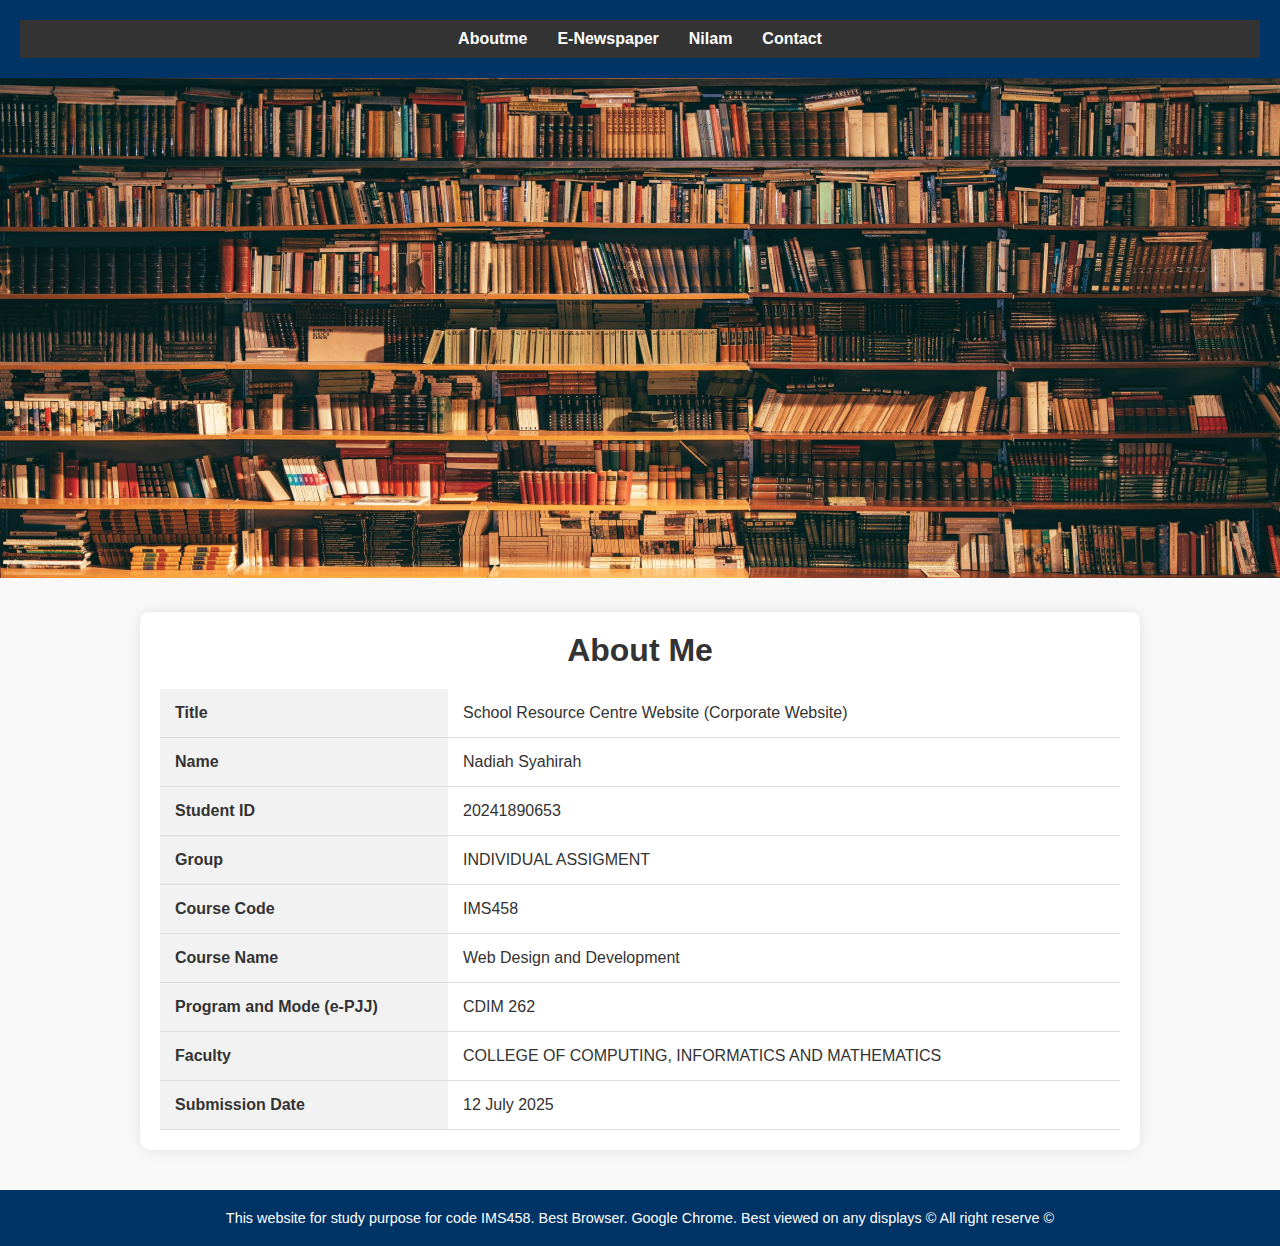
<file: aboutme - Copy.html>
<!DOCTYPE html>
<html lang="en">
<head>
    <meta charset="UTF-8">
    <meta name="viewport" content="width=device-width, initial-scale=1.0">
    <title>Nadiah</title>
    <link rel="stylesheet" href="table.css">
    <link rel="icon" href="logo.jpg">

<style>
    * {
      margin: 0;
      padding: 0;
      box-sizing: border-box;
    }

    body {
      font-family: Arial, sans-serif;
      background-color: #f9f9f9;
      color: #333;
    }

    header {
      background-color: #003366;
      color: white;
      padding: 20px;
      text-align: center;
    }

    nav {
      background-color: #333;
      padding: 10px 0;
      text-align: center;
    }

    nav a {
      color: white;
      margin: 0 15px;
      text-decoration: none;
      font-weight: bold;
    }

    nav a:hover {
      text-decoration: underline;
    }

    .hero {
      background: url('https://images.unsplash.com/photo-1576091160399-112ba8d25d1d') center/cover no-repeat;
      height: 300px;
      display: flex;
      align-items: center;
      justify-content: center;
      color: white;
      text-shadow: 2px 2px 4px #000;
      font-size: 2rem;
    }

    .container {
      padding: 40px 20px;
      max-width: 1200px;
      margin: auto;
    }

    .section {
      margin-bottom: 40px;
    }

    .section h2 {
      margin-bottom: 20px;
      color: #003366;
    }

    .books-grid {
      display: grid;
      grid-template-columns: repeat(auto-fit, minmax(200px, 1fr));
      gap: 20px;
    }

    .book {
      background-color: white;
      padding: 15px;
      border-radius: 8px;
      box-shadow: 0 2px 5px rgba(0,0,0,0.1);
      text-align: center;
    }

    .book img {
      max-width: 100%;
      height: 150px;
      object-fit: cover;
      margin-bottom: 10px;
    }

    footer {
      background-color: #003366;
      color: white;
      text-align: center;
      padding: 20px;
      margin-top: 40px;
    }

    
  </style>

</head>

    <header>
        <nav>
            <ul class="nav-links">
  </li><a href="aboutme.html">Aboutme</a></li>
  </li><a href="newspaper.html">E-Newspaper</a></li>
  </li><a href="nilam.html">Nilam</a></li>
  </li><a href="contact.html">Contact</a></li>
    </ul>
        </nav>
    </header>

<main>
    <img src="library.jpg" alt="headerfd" style="width: 1500px; max-width: 100%; height: 500px; max-height: 100%;">

           
            <div class="resume-container">
        
                <h1>About Me</h1>

            <table class="resume-details">
                <tr>
                    <th>Title</th>
                    <td>School Resource Centre Website (Corporate Website)</td>
                </tr>
                <tr>
                    <th>Name</th>
                    <td>Nadiah Syahirah</td>
                </tr>
                <tr>
                    <th>Student ID</th>
                    <td>20241890653</td>
                </tr>
                <tr>
                    <th>Group</th>
                    <td>INDIVIDUAL ASSIGMENT</td>
                </tr>
                <tr>
                    <th>Course Code</th>
                    <td>IMS458</td>
                </tr>
                <tr>
                    <th>Course Name</th>
                    <td>Web Design and Development</td>
                </tr>
                <tr>
                    <th>Program and Mode (e-PJJ)</th>
                    <td>CDIM 262</td>
                </tr>
                <tr>
                    <th>Faculty</th>
                    <td>COLLEGE OF COMPUTING, INFORMATICS AND MATHEMATICS</td>
                </tr>
                <tr>
                    <th>Submission Date</th>
                    <td>12 July 2025</td>
                </tr>
                
            </table>
        </div>
    </main>
 <footer>
  <p></p>This website for study purpose for code IMS458. Best Browser. Google Chrome. Best viewed on any displays
        &copy; All right reserve &copy; <p></p>
</footer>
</body>
</html>
</file>
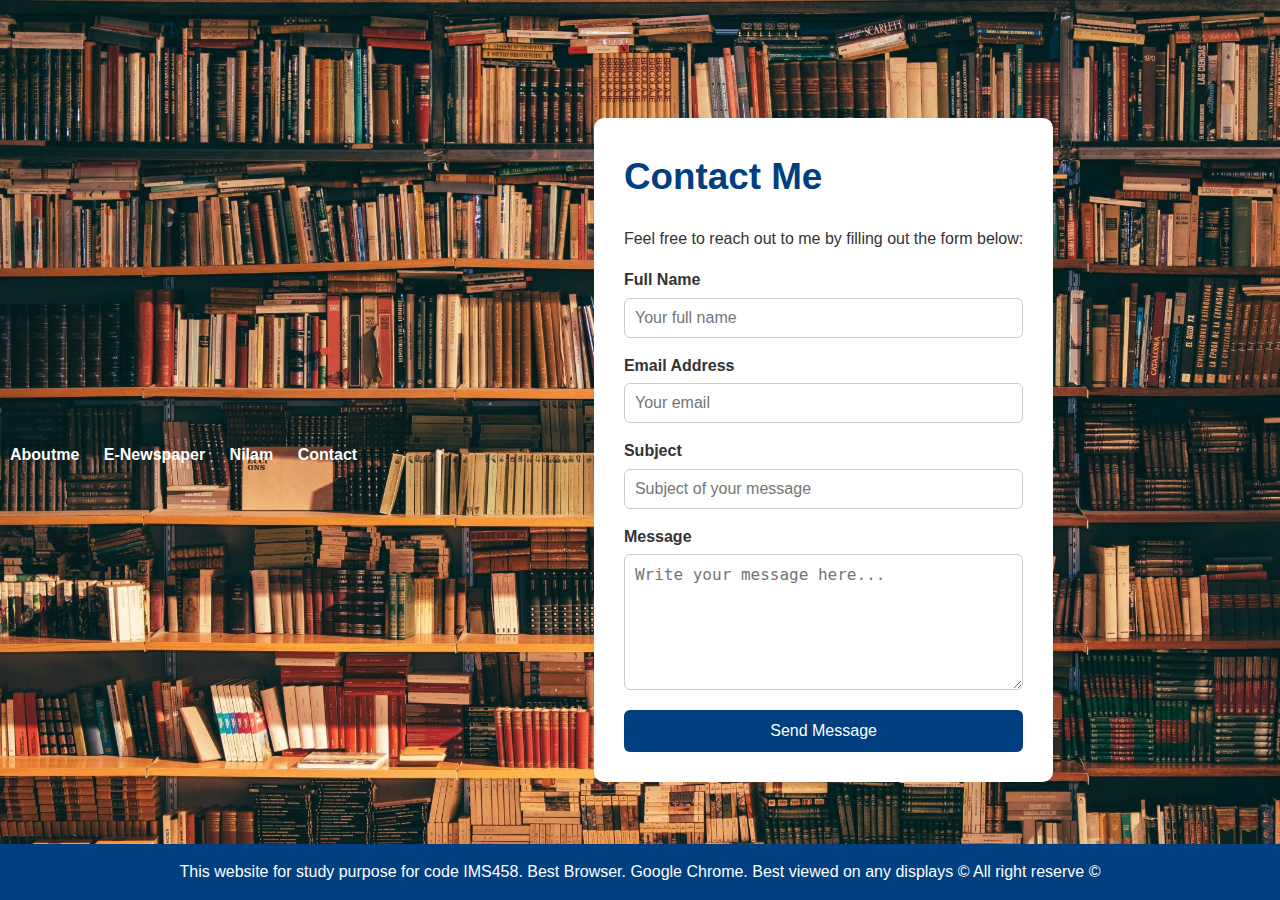
<file: contact - Copy.html>
<!DOCTYPE html>
<html lang="en">
<head>
  <meta charset="UTF-8" />
  <meta name="viewport" content="width=device-width, initial-scale=1.0" />
  <title>Contact</title>
   <link rel="stylesheet" href="layout.css">
  <link rel="icon" href="logo.jpg">

        <nav>
            <ul class="nav-links">
                 </li><a href="aboutme.html">Aboutme</a></li>
                 </li><a href="newspaper.html">E-Newspaper</a></li>
                 </li><a href="nilam.html">Nilam</a></li>
                 </li><a href="contact.html">Contact</a></li>
            </ul>
        </nav>
    </header>

        <div class="contact-container">
            <h1>Contact Me</h1>
            <p>Feel free to reach out to me by filling out the form below:</p>

            <form class="contact-form" action="#" method="post">
                <label for="name">Full Name</label>
                <input type="text" id="name" name="name" placeholder="Your full name" required>

                <label for="email">Email Address</label>
                <input type="email" id="email" name="email" placeholder="Your email" required>

                <label for="subject">Subject</label>
                <input type="text" id="subject" name="subject" placeholder="Subject of your message" required>

                <label for="message">Message</label>
                <textarea id="message" name="message" placeholder="Write your message here..." rows="6" required></textarea>

                <button type="submit">Send Message</button>
            </form>
            
        </div>
<footer>
       <p></p>This website for study purpose for code IMS458. Best Browser. Google Chrome. Best viewed on any displays
        &copy; All right reserve &copy; <p></p>
</footer>
</file>
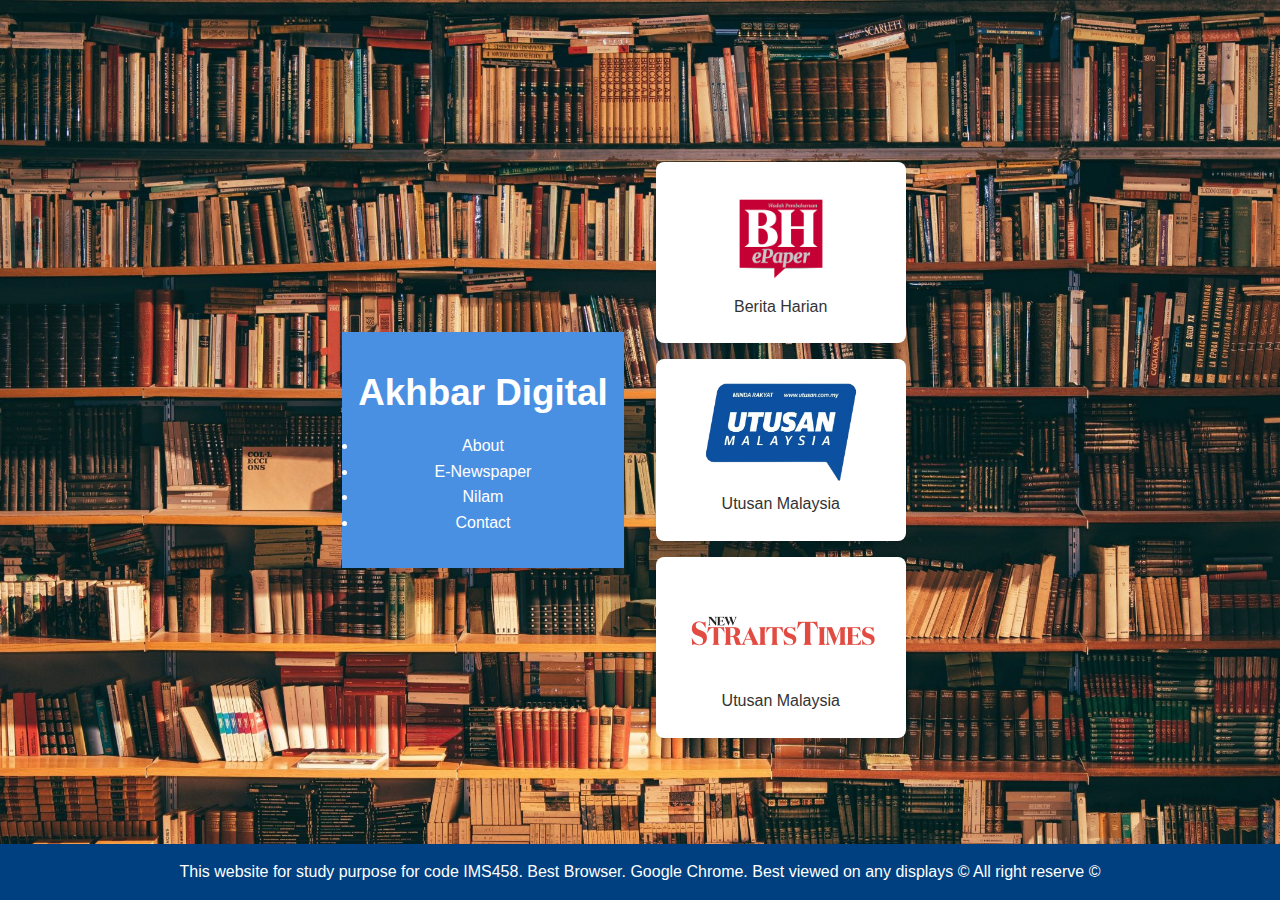
<file: newspaper.html>
<!DOCTYPE html>
<html lang="en">
<head>
  <meta charset="UTF-8">
  <title>Akhbar Digital</title>
  <link rel="stylesheet" href="layout.css">
  <link rel="icon" href="logo.jpg">
</head>
<body>
  <header>
    <h1>Akhbar Digital</h1>
    <nav>
    <li><a href="index.html">About</a></li>
    <li><a href="newspaper.html">E-Newspaper</a></li>
    <li><a href="nilam.html">Nilam</a></li>
    <li><a href="contact.html">Contact</a></li>
    </nav>
  </header>

  <section class="card-grid">
    <a href="https://www.bharian.com.my/" target="_blank" class="card">
      <img src="bh.png" alt="Berita Harian">
      <p>Berita Harian</p>
    </a>

    <a href="https://www.utusan.com.my/" target="_blank" class="card">
      <img src="um.png" alt="Utusan">
      <p>Utusan Malaysia</p>
    </a>

    <a href="https://www.nst.com.my/" target="_blank" class="card">
      <img src="NST.png" alt="New Straight Times">
      <p>Utusan Malaysia</p>
    </a>

    <!-- Add more cards here -->
  </section>
         
        </div>
<footer>
       <p></p>This website for study purpose for code IMS458. Best Browser. Google Chrome. Best viewed on any displays
        &copy; All right reserve &copy; <p></p>
</footer>
</body>
</html>
</file>
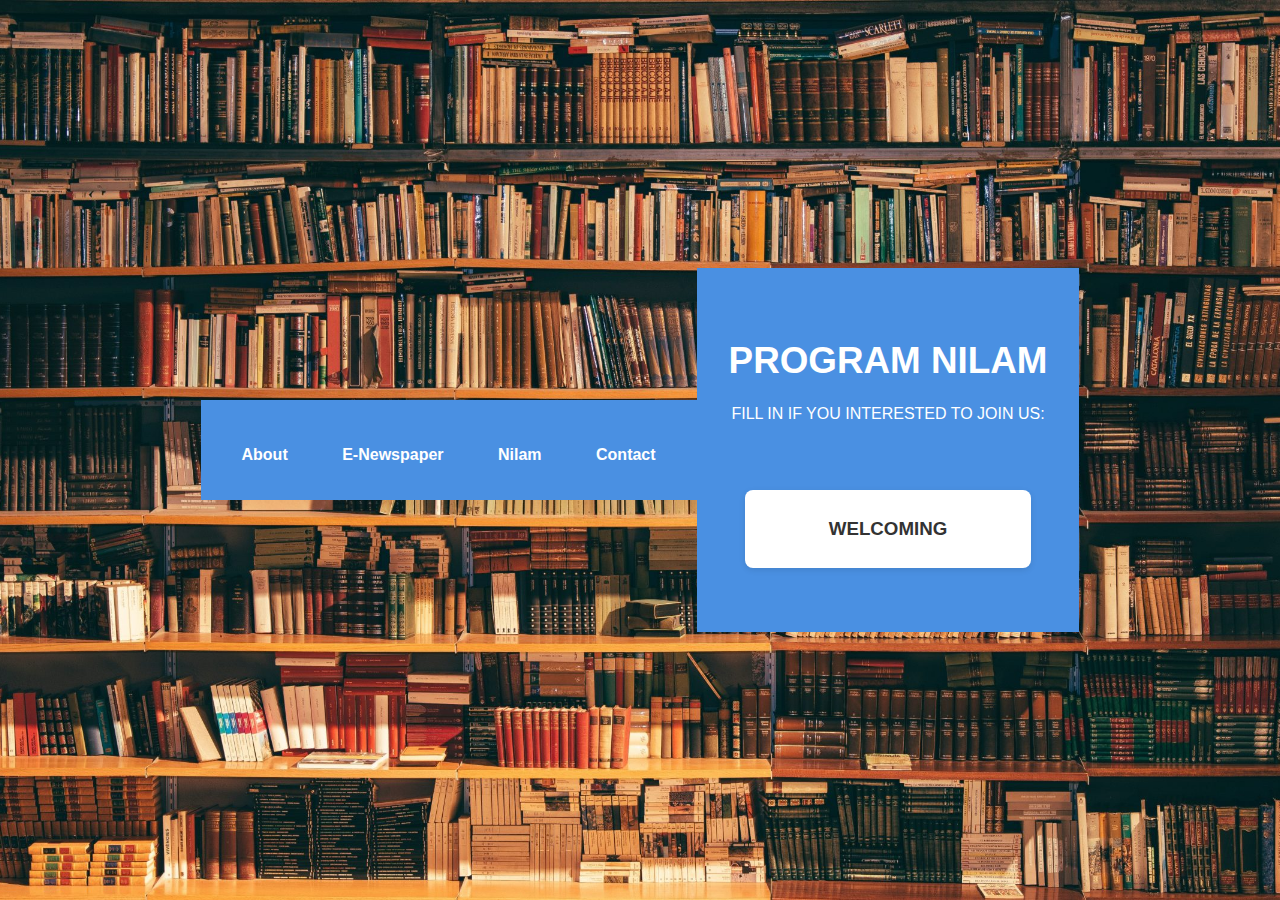
<file: nilam.html>
<!DOCTYPE html>
<html lang="en">
<head>
  <meta charset="UTF-8">
  <title>Laporan NILAM</title>
  <link rel="stylesheet" href="layout.css">
  <link rel="icon" href="logo.jpg">
</head>
<header>
        <nav>
            <ul class="nav-links">
    <li><a href="index.html">About</a></li>
    <li><a href="newspaper.html">E-Newspaper</a></li>
    <li><a href="nilam.html">Nilam</a></li>
    <li><a href="contact.html">Contact</a></li>
    </ul>
    </nav>
    </header>
<header>
<body>
  <header>
    <h1>PROGRAM NILAM</h1>
    <p>FILL IN IF YOU INTERESTED TO JOIN US:</p>
  </header>

  <section class="card-grid">

    <a href="https://docs.google.com/forms/d/e/1FAIpQLSchOP10RrmyFfklnTWvnFiyNNTYp5tXw-z-O6Yoryx7EyDn4Q/viewform?usp=header" target="_blank" class="card">
      <h3>WELCOMING</h3>
    </a>
  </section>

</body>
</html>
</file>
<file: table.css>
/* General Layout and Styling */
body {
    font-family: Arial, sans-serif;
    background-color: #f4f4f4;
    margin: 0;
    padding: 0;
}

/* Navbar Styling */
header {
    background-color: #333;
    padding: 10px 0;
    text-align: center;
}

nav ul {
    list-style: none;
    padding: 0;
    display: flex;
    justify-content: center;
}

nav ul li {
    margin: 0 15px;
}

nav ul li a {
    text-decoration: none;
    color: white;
    font-size: 1.2rem;
}

/* Resume Section */
.resume-container {
    max-width: 1000px;
    margin: 30px auto;
    padding: 20px;
    background-color: white;
    border-radius: 10px;
    box-shadow: 0 0 15px rgba(0, 0, 0, 0.1);
}

h1 {
    text-align: center;
    font-size: 2rem;
    color: #333;
}

/* Resume Table Styling */
.resume-details {
    width: 100%;
    border-collapse: collapse;
    margin-top: 20px;
}

.resume-details th, .resume-details td {
    padding: 15px;
    text-align: left;
    border-bottom: 1px solid #ddd;
}

.resume-details th {
    background-color: #f2f2f2;
    width: 30%;
}

.resume-details td {
    width: 70%;
}

.resume-details a {
    color: #007BFF;
    text-decoration: none;
}

.resume-details a:hover {
    text-decoration: underline;
}

/* Footer Styling */
footer {
    background-color: #333;
    color: white;
    padding: 10px 0;
    text-align: center;
    font-size: 0.9rem;
}


    body {
      font-family: Arial, sans-serif;
      background-color: #f9f9f9;
      color: #333;
    }

    header {
      background-color: #003366;
      color: white;
      padding: 20px;
      text-align: center;
    }

    nav {
      background-color: #333;
      padding: 10px 0;
      text-align: center;
    }

    nav a {
      color: white;
      margin: 0 15px;
      text-decoration: none;
      font-weight: bold;
    }

    nav a:hover {
      text-decoration: underline;
    }

    .hero {
      background: url('https://images.unsplash.com/photo-1576091160399-112ba8d25d1d') center/cover no-repeat;
      height: 300px;
      display: flex;
      align-items: center;
      justify-content: center;
      color: white;
      text-shadow: 2px 2px 4px #000;
      font-size: 2rem;
    }

    .container {
      padding: 40px 20px;
      max-width: 1200px;
      margin: auto;
    }

    .section {
      margin-bottom: 40px;
    }

    .section h2 {
      margin-bottom: 20px;
      color: #003366;
    }

    .books-grid {
      display: grid;
      grid-template-columns: repeat(auto-fit, minmax(200px, 1fr));
      gap: 20px;
    }

    .book {
      background-color: white;
      padding: 15px;
      border-radius: 8px;
      box-shadow: 0 2px 5px rgba(0,0,0,0.1);
      text-align: center;
    }

    .book img {
      max-width: 100%;
      height: 150px;
      object-fit: cover;
      margin-bottom: 10px;
    }

    footer {
      background-color: #003366;
      color: white;
      text-align: center;
      padding: 20px;
      margin-top:40px;
}
</file>
<file: layout.css>
/* Reset */
* {
  margin: 0;
  padding: 0;
  box-sizing: border-box;
}

html, body {
  height: 100%;
  font-family: 'Segoe UI', Tahoma, Geneva, Verdana, sans-serif;
}

/* Background */
body {
  background: url('library.jpg') no-repeat center center fixed;
  background-size: cover;
  display: flex;
  justify-content: center;
  align-items: center;
  position: relative;
}

/* Blur overlay */
.overlay {
  position: absolute;
  top: 0;
  left: 0;
  height: 100%;
  width: 100%;
  backdrop-filter: blur(6px);
  background-color: rgba(0, 0, 0, 0.4);
  z-index: 1;
}

/* Content Container */
.landing-container {
  position: relative;
  z-index: 2;
  max-width: 600px;
  padding: 40px 30px;
  text-align: center;
  color: #fff;
  background: rgba(0, 0, 0, 0.4);
  border-radius: 20px;
  box-shadow: 0 10px 30px rgba(0,0,0,0.3);
}

/* Logo */
.landing-logo {
  width: 120px;
  height: 120px;
  object-fit: cover;
  border-radius: 50%;
  border: 3px solid white;
  margin-bottom: 20px;
}

/* Heading */
h1 {
  font-size: 2.3em;
  margin-bottom: 10px;
}

/* Tagline */
.tagline {
  font-size: 1.1em;
  color: #f0f0f0;
  margin-bottom: 30px;
}

/* Button */
.enter-btn {
  display: inline-block;
  padding: 12px 30px;
  background-color: #fff;
  color: #5a2ea0;
  text-decoration: none;
  border-radius: 30px;
  font-weight: 600;
  font-size: 1em;
  transition: background 0.3s ease, transform 0.2s ease;
} 
.enter-btn:hover {
  background-color: #ddd;
  transform: scale(1.05);
}

body {
  font-family: Arial, sans-serif;
  margin: 0;
  background-color: #f2f2f2;
}

header {
  background-color: #edeeef;
  color: white;
  padding: 1rem;
  text-align: center;
}

nav {
  margin-top: 10px;
}

nav a {
  color: white;
  margin: 0 10px;
  text-decoration: none;
}

.card-grid {
  display: grid;
  grid-template-columns: repeat(auto-fit, minmax(200px, 1fr));
  gap: 1rem;
  padding: 2rem;
}

.card {
  background-color: white;
  border-radius: 8px;
  text-align: center;
  padding: 1rem;
  box-shadow: 0 2px 6px rgba(0,0,0,0.1);
  text-decoration: none;
  color: #333;
  transition: transform 0.2s;
}

.card:hover {
  transform: scale(1.05);
}

.card img {
  max-width: 100%;
  height: 100px;
  object-fit: contain;
}


/* Reset and global styles */
* {
    margin: 0;
    padding: 0;
    box-sizing: border-box;
}

body {
    font-family: 'Segoe UI', Tahoma, Geneva, Verdana, sans-serif;
    background-color: #f2f2f2;
    line-height: 1.6;
    color: #333;
    background-repeat: no-repeat;
    background-size: cover;
}

/* Header and navigation */
header {
    background-color:rgba(247, 244, 244, 0.4);
    padding: 20px 0;
}

nav {
    text-align: center;
}

.nav-links {
    list-style: none;
}

.nav-links li {
    display: inline-block;
    margin: 0 15px;
}

.nav-links a {
    color: white;
    text-decoration: none;
    font-weight: bold;
    font-size: 16px;
}

.nav-links a:hover {
    text-decoration: underline;
}

/* Resume Card */
.resume-card {
    max-width: 900px;
    margin: 40px auto;
    background-color: white;
    display: flex;
    flex-wrap: wrap;
    border-radius: 10px;
    overflow: hidden;
}

.left-column, .right-column {
    padding: 30px;
    flex: 1 1 50%;
}

.left-column {
    text-align: center;
    background-color: #e6f0ff;
}

.avatar {
    width: 150px;
    height: 150px;
    border-radius: 50%;
    object-fit: cover;
    margin-bottom: 20px;
    border: 4px solid #f2f4f7;
}

.left-column h2 {
    font-size: 24px;
    color: #f2f4f7;
}

.right-column h1 {
    font-size: 28px;
    margin-bottom: 20px;
    color: #004080;
}

.right-column p {
    margin-bottom: 10px;
}

/* Footer */
footer {
    background-color: #004080;
    color: white;
    text-align: center;
    padding: 15px 0;
    position: fixed;
    bottom: 0;
    width: 100%;
}

/* === Contact Page Styles === */
.contact-container {
    max-width: 700px;
    margin: 50px auto;
    background-color: white;
    padding: 30px;
    border-radius: 10px;
}

.contact-container h1 {
    color: #004080;
    margin-bottom: 20px;
}

.contact-form {
    display: flex;
    flex-direction: column;
}

.contact-form label {
    margin-top: 15px;
    margin-bottom: 5px;
    font-weight: bold;
}

.contact-form input,
.contact-form textarea {
    padding: 10px;
    border: 1px solid #ccc;
    border-radius: 6px;
    font-size: 16px;
    transition: border-color 0.3s ease;
}

.contact-form input:focus,
.contact-form textarea:focus {
    border-color: #f7f8f9;
    outline: none;
}

.contact-form button {
    margin-top: 20px;
    padding: 12px;
    background-color: #004080;
    color: white;
    font-size: 16px;
    border: none;
    border-radius: 6px;
    cursor: pointer;
    transition: background-color 0.3s ease;
}

.contact-form button:hover {
    background-color:#003366;
}

/* Reset and global styles */
* {
    margin: 0;
    padding: 0;
    box-sizing: border-box;
}

body {
    font-family: 'Segoe UI', Tahoma, Geneva, Verdana, sans-serif;
    background-color: #f2f2f2;
    line-height: 1.6;
    color: #333; 
    background-repeat: no-repeat;
    background-size: cover;
}

/* Header and navigation */
header {
    background-color: #e8ecf0;
    padding: 20px 0;
}

nav {
    text-align: center;
}

.nav-links {
    list-style: none;
}

.nav-links li {
    display: inline-block;
    margin: 0 15px;
}

.nav-links a {
    color: white;
    text-decoration: none;
    font-weight: bold;
    font-size: 16px;
}

.nav-links a:hover {
    text-decoration: underline;
}

/* Resume Card */
.resume-card {
    max-width: 900px;
    margin: 40px auto;
    background-color: white;
    display: flex;
    flex-wrap: wrap;
    border-radius: 10px;
    box-shadow: 0 4px 12px rgba(0,0,0,0.1);
    overflow: hidden;
}

.left-column, .right-column {
    padding: 30px;
    flex: 1 1 50%;
}

.left-column {
    text-align: center;
    background-color: #e6f0ff;
}

.avatar {
    width: 150px;
    height: 150px;
    border-radius: 50%;
    object-fit: cover;
    margin-bottom: 20px;
    border: 4px solid #004080;
}

.left-column h2 {
    font-size: 24px;
    color: #004080;
}

.right-column h1 {
    font-size: 28px;
    margin-bottom: 20px;
    color: #004080;
}

.right-column p {
    margin-bottom: 10px;
}

/* Footer */
footer {
    background-color: #004080;
    color: white;
    text-align: center;
    padding: 15px 0;
    position: fixed;
    bottom: 0;
   width:100%;
}

body {
  margin: 0;
  font-family: 'Segoe UI', sans-serif;
  background-color: #f2f2f2;
  color: #333;
}

header {
  background-color: #4a90e2;
  color: white;
  text-align: center;
  padding: 2rem 1rem;
}

.card-grid {
  display: grid;
  grid-template-columns: repeat(auto-fit, minmax(250px, 1fr));
  gap: 1rem;
  padding: 2rem;
}

.card {
  background-color: white;
  border-radius: 8px;
  text-align: center;
  padding: 1.5rem;
  text-decoration: none;
  color: #333;
  box-shadow: 0 2px 6px rgba(0,0,0,0.1);
  transition: transform 0.2s, background-color 0.3s;
}

.card:hover {
  transform: translateY(-5px);
  background-color: #e6f0ff;
}

.card h3 {
  margin: 0;
}
</file>
